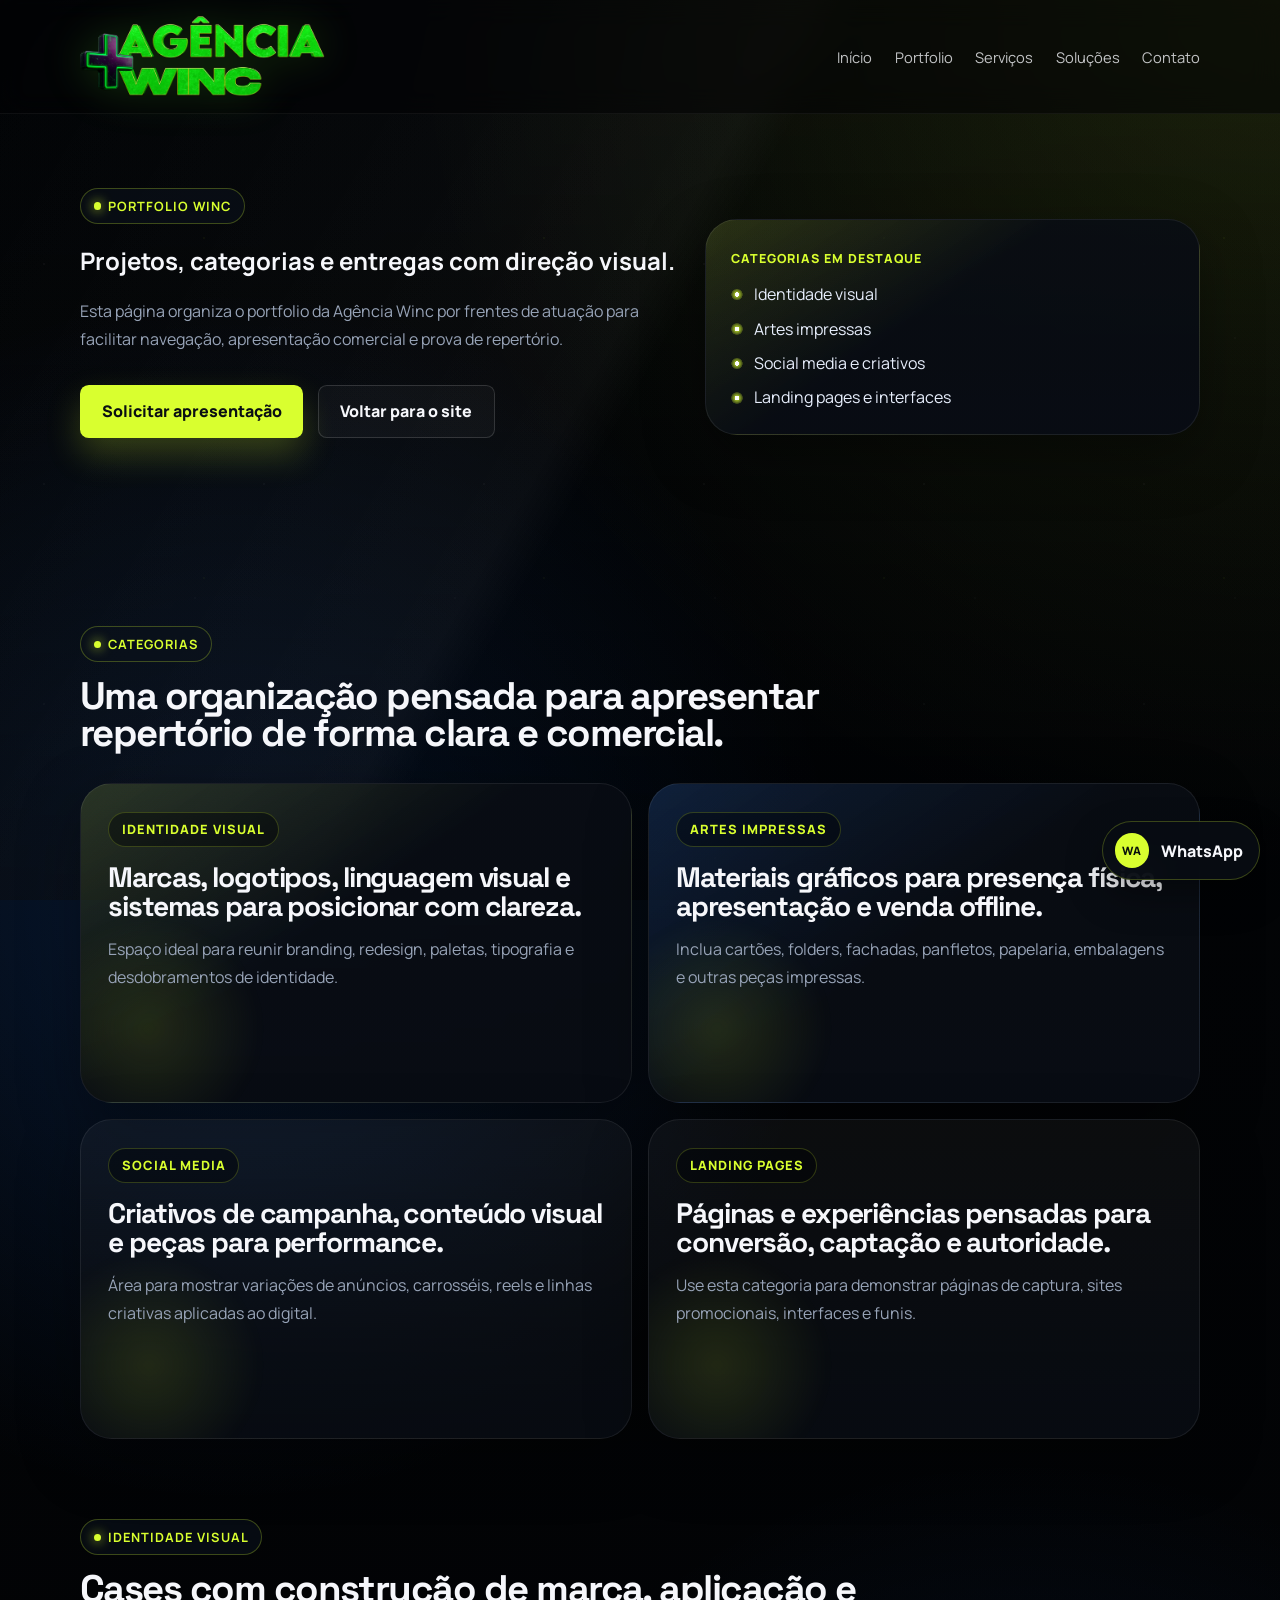
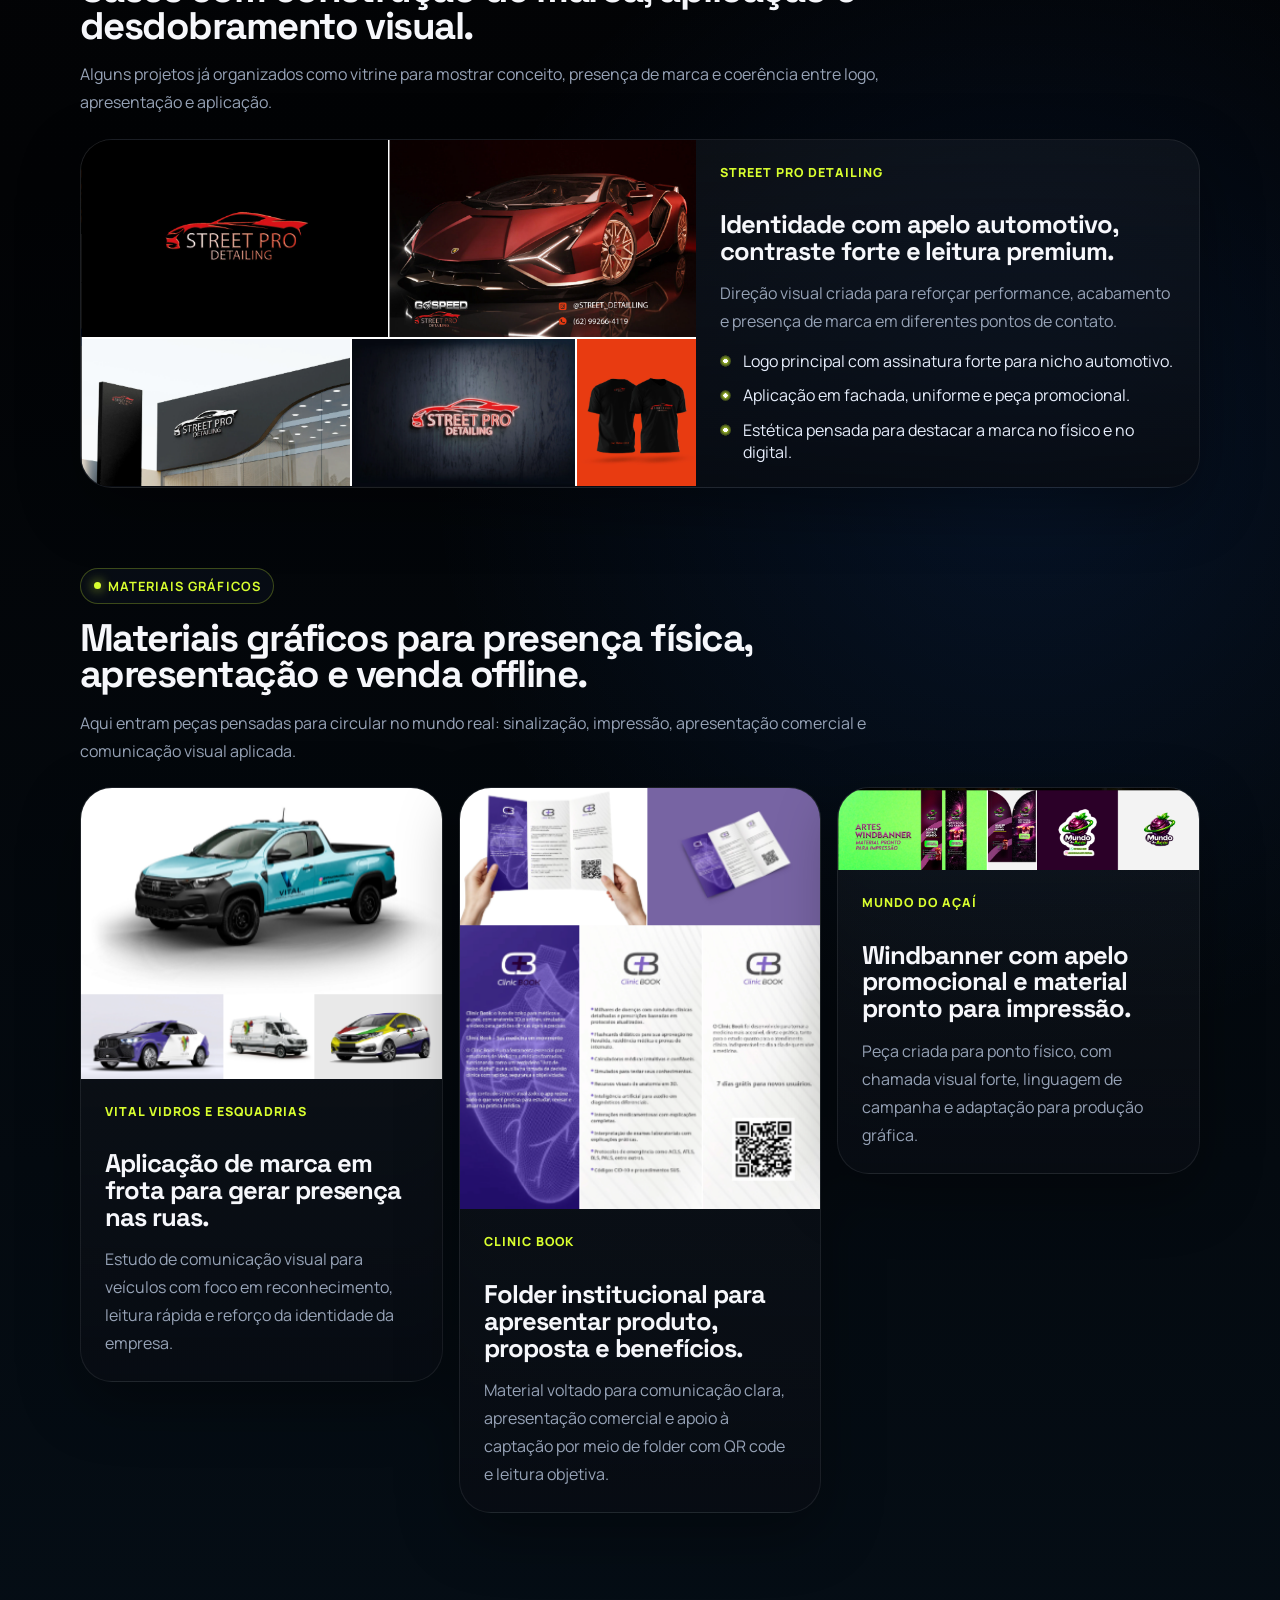
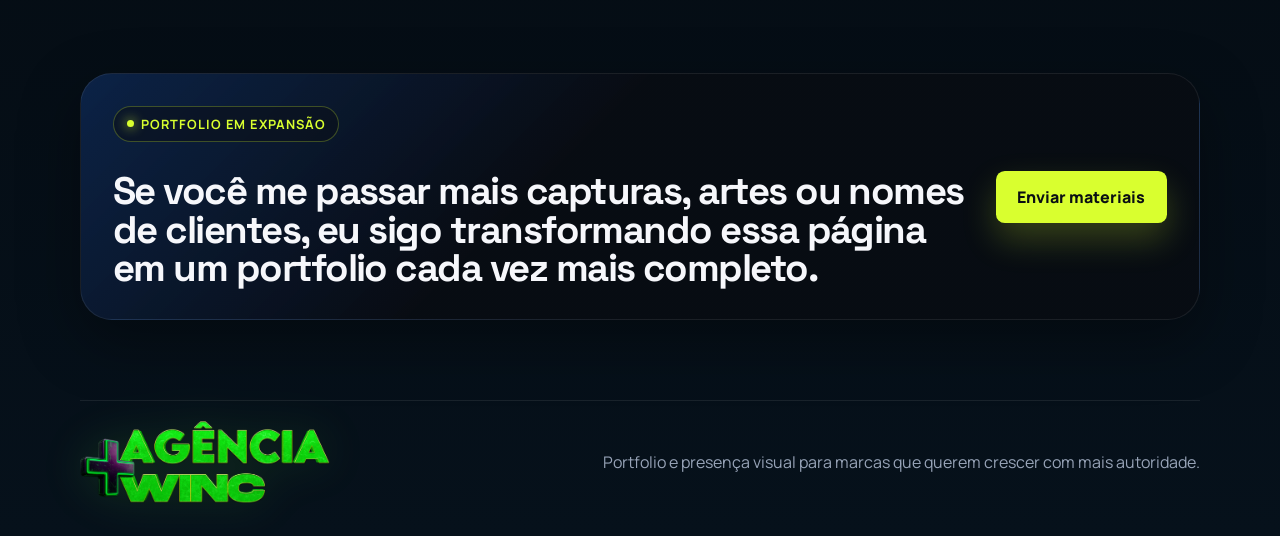
<file: portfolio.html>
<!DOCTYPE html>
<html lang="pt-BR">
  <head>
    <meta charset="UTF-8" />
    <meta name="viewport" content="width=device-width, initial-scale=1.0" />
    <title>Portfolio | Agência Winc</title>
    <meta
      name="description"
      content="Portfolio da Agência Winc com categorias de identidade visual, artes impressas, criativos, landing pages e soluções digitais."
    />
    <meta name="theme-color" content="#05080c" />
    <meta name="robots" content="index,follow" />
    <meta name="application-name" content="Agência Winc" />
    <meta property="og:type" content="website" />
    <meta property="og:locale" content="pt_BR" />
    <meta property="og:site_name" content="Agência Winc" />
    <meta property="og:title" content="Portfolio | Agência Winc" />
    <meta
      property="og:description"
      content="Veja categorias de projetos e frentes criativas da Agência Winc."
    />
    <meta property="og:url" content="https://agenciawinc.com/portfolio.html" />
    <meta property="og:image" content="https://agenciawinc.com/assets/portfolio-street-pro.png" />
    <meta name="twitter:card" content="summary_large_image" />
    <meta name="twitter:title" content="Portfolio | Agência Winc" />
    <meta
      name="twitter:description"
      content="Veja categorias de projetos e frentes criativas da Agência Winc."
    />
    <meta name="twitter:image" content="https://agenciawinc.com/assets/portfolio-street-pro.png" />
    <link rel="canonical" href="https://agenciawinc.com/portfolio.html" />
    <link rel="icon" type="image/png" sizes="256x256" href="./assets/favicon.png" />
    <link rel="manifest" href="./site.webmanifest" />
    <link rel="preconnect" href="https://fonts.googleapis.com" />
    <link rel="preconnect" href="https://fonts.gstatic.com" crossorigin />
    <link
      href="https://fonts.googleapis.com/css2?family=Manrope:wght@400;500;600;700;800&family=Space+Grotesk:wght@500;700&display=swap"
      rel="stylesheet"
    />
    <link rel="stylesheet" href="./styles.css" />
  </head>
  <body>
    <div class="page-shell">
      <header class="site-header">
        <div class="container nav-wrap">
          <a class="brand" href="./index.html" aria-label="Agência Winc">
            <img
              class="brand-logo"
              src="./assets/logo-winc-web.png"
              alt="Logo da Agência Winc"
              width="1200"
              height="399"
            />
          </a>

          <nav class="site-nav" aria-label="Principal">
            <a href="./index.html#inicio">Início</a>
            <a href="./portfolio.html" aria-current="page">Portfolio</a>
            <a href="./index.html#servicos">Serviços</a>
            <a href="./index.html#solucoes">Soluções</a>
            <a href="./index.html#contato">Contato</a>
          </nav>
        </div>
      </header>

      <main id="top">
        <section class="portfolio-hero">
          <div class="container portfolio-hero-grid">
            <div class="portfolio-copy">
              <span class="eyebrow">Portfolio Winc</span>
              <h1>
                Projetos, categorias
                <span>e entregas com direção visual.</span>
              </h1>
              <p class="hero-text">
                Esta página organiza o portfolio da Agência Winc por frentes de
                atuação para facilitar navegação, apresentação comercial e prova
                de repertório.
              </p>
              <div class="hero-actions">
                <a class="button button-primary" href="https://wa.me/558291875154" target="_blank" rel="noopener noreferrer">
                  Solicitar apresentação
                </a>
                <a class="button button-secondary" href="./index.html">
                  Voltar para o site
                </a>
              </div>
            </div>

            <div class="portfolio-summary">
              <article class="portfolio-summary-card">
                <span class="portfolio-kicker">Categorias em destaque</span>
                <ul class="portfolio-summary-list">
                  <li>Identidade visual</li>
                  <li>Artes impressas</li>
                  <li>Social media e criativos</li>
                  <li>Landing pages e interfaces</li>
                </ul>
              </article>
            </div>
          </div>
        </section>

        <section class="portfolio-categories">
          <div class="container">
            <div class="section-heading section-heading-compact">
              <span class="section-label">Categorias</span>
              <h2>Uma organização pensada para apresentar repertório de forma clara e comercial.</h2>
            </div>

            <div class="portfolio-grid">
              <article class="portfolio-card portfolio-card-lime">
                <span class="portfolio-chip">Identidade visual</span>
                <h3>Marcas, logotipos, linguagem visual e sistemas para posicionar com clareza.</h3>
                <p>
                  Espaço ideal para reunir branding, redesign, paletas, tipografia
                  e desdobramentos de identidade.
                </p>
              </article>

              <article class="portfolio-card portfolio-card-blue">
                <span class="portfolio-chip">Artes impressas</span>
                <h3>Materiais gráficos para presença física, apresentação e venda offline.</h3>
                <p>
                  Inclua cartões, folders, fachadas, panfletos, papelaria,
                  embalagens e outras peças impressas.
                </p>
              </article>

              <article class="portfolio-card portfolio-card-dark">
                <span class="portfolio-chip">Social media</span>
                <h3>Criativos de campanha, conteúdo visual e peças para performance.</h3>
                <p>
                  Área para mostrar variações de anúncios, carrosséis, reels e
                  linhas criativas aplicadas ao digital.
                </p>
              </article>

              <article class="portfolio-card portfolio-card-dark">
                <span class="portfolio-chip">Landing pages</span>
                <h3>Páginas e experiências pensadas para conversão, captação e autoridade.</h3>
                <p>
                  Use esta categoria para demonstrar páginas de captura, sites
                  promocionais, interfaces e funis.
                </p>
              </article>
            </div>
          </div>
        </section>

        <section class="portfolio-showcase-section" id="identidade-visual">
          <div class="container">
            <div class="section-heading section-heading-compact">
              <span class="section-label">Identidade visual</span>
              <h2>Cases com construção de marca, aplicação e desdobramento visual.</h2>
              <p>
                Alguns projetos já organizados como vitrine para mostrar conceito, presença
                de marca e coerência entre logo, apresentação e aplicação.
              </p>
            </div>

            <div class="portfolio-project-grid">
              <article class="portfolio-project portfolio-project-wide">
                <div class="portfolio-project-media portfolio-project-media-light">
                  <img
                    src="./assets/portfolio-street-pro.png"
                    alt="Apresentação da identidade visual Street Pro Detailing com logo, criativo automotivo, aplicação em fachada e camiseta."
                    width="935"
                    height="527"
                    loading="lazy"
                  />
                </div>
                <div class="portfolio-project-copy">
                  <span class="portfolio-kicker">Street Pro Detailing</span>
                  <h3>Identidade com apelo automotivo, contraste forte e leitura premium.</h3>
                  <p>
                    Direção visual criada para reforçar performance, acabamento e presença de
                    marca em diferentes pontos de contato.
                  </p>
                  <ul class="portfolio-list">
                    <li>Logo principal com assinatura forte para nicho automotivo.</li>
                    <li>Aplicação em fachada, uniforme e peça promocional.</li>
                    <li>Estética pensada para destacar a marca no físico e no digital.</li>
                  </ul>
                </div>
              </article>

            </div>
          </div>
        </section>

        <section class="portfolio-showcase-section" id="materiais-graficos">
          <div class="container">
            <div class="section-heading section-heading-compact">
              <span class="section-label">Materiais gráficos</span>
              <h2>Materiais gráficos para presença física, apresentação e venda offline.</h2>
              <p>
                Aqui entram peças pensadas para circular no mundo real: sinalização, impressão,
                apresentação comercial e comunicação visual aplicada.
              </p>
            </div>

            <div class="portfolio-project-grid portfolio-project-grid-three">
              <article class="portfolio-project">
                <div class="portfolio-project-media portfolio-project-media-light">
                  <img
                    src="./assets/portfolio-vital-frota.png"
                    alt="Apresentação da comunicação visual da Vital com aplicações em veículos."
                    width="345"
                    height="304"
                    loading="lazy"
                  />
                </div>
                <div class="portfolio-project-copy">
                  <span class="portfolio-kicker">Vital Vidros e Esquadrias</span>
                  <h3>Aplicação de marca em frota para gerar presença nas ruas.</h3>
                  <p>
                    Estudo de comunicação visual para veículos com foco em reconhecimento,
                    leitura rápida e reforço da identidade da empresa.
                  </p>
                </div>
              </article>

              <article class="portfolio-project">
                <div class="portfolio-project-media portfolio-project-media-light">
                  <img
                    src="./assets/portfolio-clinic-book.png"
                    alt="Folder e apresentação impressa da Clinic Book com QR code e páginas internas."
                    width="344"
                    height="402"
                    loading="lazy"
                  />
                </div>
                <div class="portfolio-project-copy">
                  <span class="portfolio-kicker">Clinic Book</span>
                  <h3>Folder institucional para apresentar produto, proposta e benefícios.</h3>
                  <p>
                    Material voltado para comunicação clara, apresentação comercial e apoio à
                    captação por meio de folder com QR code e leitura objetiva.
                  </p>
                </div>
              </article>

              <article class="portfolio-project">
                <div class="portfolio-project-media portfolio-project-media-light">
                  <img
                    src="./assets/portfolio-mundo-acai.png"
                    alt="Artes de windbanner do Mundo do Açaí prontas para impressão."
                    width="1118"
                    height="255"
                    loading="lazy"
                  />
                </div>
                <div class="portfolio-project-copy">
                  <span class="portfolio-kicker">Mundo do Açaí</span>
                  <h3>Windbanner com apelo promocional e material pronto para impressão.</h3>
                  <p>
                    Peça criada para ponto físico, com chamada visual forte, linguagem de
                    campanha e adaptação para produção gráfica.
                  </p>
                </div>
              </article>
            </div>
          </div>
        </section>

        <section class="portfolio-note">
          <div class="container portfolio-note-box">
            <div>
              <span class="section-label">Portfolio em expansão</span>
              <h2>Se você me passar mais capturas, artes ou nomes de clientes, eu sigo transformando essa página em um portfolio cada vez mais completo.</h2>
            </div>
            <a class="button button-primary" href="https://wa.me/558291875154" target="_blank" rel="noopener noreferrer">
              Enviar materiais
            </a>
          </div>
        </section>
      </main>

      <footer class="site-footer">
        <div class="container footer-wrap">
          <a class="footer-brand" href="./index.html" aria-label="Agência Winc">
            <img
              class="footer-logo"
              src="./assets/logo-winc-web.png"
              alt="Logo da Agência Winc"
              width="1200"
              height="399"
            />
          </a>
          <span>Portfolio e presença visual para marcas que querem crescer com mais autoridade.</span>
        </div>
      </footer>

      <a
        class="whatsapp-float"
        href="https://wa.me/558291875154"
        target="_blank"
        rel="noopener noreferrer"
        aria-label="Falar com a Agência Winc no WhatsApp"
      >
        <span class="whatsapp-float-mark">WA</span>
        <span>WhatsApp</span>
      </a>
    </div>
  </body>
</html>
</file>
<file: styles.css>
:root {
  --bg: #020305;
  --bg-soft: #07111c;
  --surface: rgba(8, 12, 19, 0.82);
  --surface-strong: #0a121c;
  --card-light: #f4f6fb;
  --text: #f6f7fb;
  --text-soft: #97a3b7;
  --text-dark: #10141c;
  --lime: #d9ff2f;
  --lime-soft: rgba(217, 255, 47, 0.22);
  --blue: #1f77ff;
  --blue-soft: rgba(31, 119, 255, 0.18);
  --line: rgba(255, 255, 255, 0.12);
  --max-width: 1120px;
  --radius-xl: 32px;
  --radius-lg: 24px;
  --radius-md: 18px;
  --shadow: 0 20px 60px rgba(0, 0, 0, 0.35);
}

* {
  box-sizing: border-box;
}

html {
  scroll-behavior: smooth;
}

main section[id] {
  scroll-margin-top: 6.5rem;
}

body {
  margin: 0;
  font-family: "Manrope", "Segoe UI", sans-serif;
  color: var(--text);
  background:
    radial-gradient(circle at top right, rgba(217, 255, 47, 0.12), transparent 22%),
    radial-gradient(circle at 18% 24%, rgba(31, 119, 255, 0.18), transparent 20%),
    radial-gradient(circle at 80% 55%, rgba(31, 119, 255, 0.12), transparent 26%),
    linear-gradient(180deg, #030507 0%, #020305 48%, #06111b 100%);
  min-height: 100vh;
}

body::before,
body::after {
  content: "";
  position: fixed;
  inset: 0;
  pointer-events: none;
  z-index: -2;
}

body::before {
  background-image:
    radial-gradient(circle at 20% 20%, rgba(255, 255, 255, 0.12) 0 1px, transparent 1px),
    radial-gradient(circle at 75% 30%, rgba(255, 255, 255, 0.08) 0 1px, transparent 1px),
    radial-gradient(circle at 60% 70%, rgba(217, 255, 47, 0.14) 0 1.5px, transparent 1.5px);
  background-size: 220px 220px, 260px 260px, 340px 340px;
  opacity: 0.35;
}

body::after {
  background:
    linear-gradient(120deg, transparent 0%, rgba(255, 255, 255, 0.03) 45%, transparent 48%),
    linear-gradient(180deg, rgba(2, 3, 5, 0) 0%, rgba(2, 3, 5, 0.48) 100%);
}

a {
  color: inherit;
  text-decoration: none;
}

img {
  display: block;
  max-width: 100%;
}

.container {
  width: min(calc(100% - 2rem), var(--max-width));
  margin: 0 auto;
}

.page-shell {
  overflow: clip;
}

.site-header {
  position: sticky;
  top: 0;
  z-index: 20;
  backdrop-filter: blur(14px);
  background: rgba(2, 3, 5, 0.55);
  border-bottom: 1px solid rgba(255, 255, 255, 0.05);
}

.nav-wrap {
  display: flex;
  align-items: center;
  justify-content: space-between;
  gap: 1.5rem;
  padding: 1rem 0;
}

.brand {
  display: inline-flex;
  align-items: center;
  width: clamp(168px, 20vw, 245px);
}

.brand-logo {
  width: 100%;
  height: auto;
  display: block;
  filter: drop-shadow(0 0 20px rgba(103, 255, 56, 0.18));
}

.site-nav {
  display: flex;
  align-items: center;
  gap: 1.4rem;
  font-size: 0.92rem;
  color: rgba(246, 247, 251, 0.78);
}

.site-nav a {
  position: relative;
}

.site-nav a::after {
  content: "";
  position: absolute;
  left: 0;
  bottom: -0.35rem;
  width: 100%;
  height: 1px;
  transform: scaleX(0);
  transform-origin: left;
  background: var(--lime);
  transition: transform 0.28s ease;
}

.site-nav a:hover::after,
.site-nav a:focus-visible::after {
  transform: scaleX(1);
}

.hero {
  padding: 4.6rem 0 2.5rem;
}

.hero-grid {
  display: grid;
  grid-template-columns: minmax(0, 1fr) minmax(360px, 0.95fr);
  align-items: center;
  gap: 2rem;
}

.hero-copy {
  max-width: 34rem;
  animation: rise-in 0.9s ease both;
}

.eyebrow,
.section-label,
.impact-kicker {
  display: inline-flex;
  align-items: center;
  gap: 0.45rem;
  padding: 0.5rem 0.8rem;
  border-radius: 999px;
  border: 1px solid rgba(217, 255, 47, 0.26);
  background: rgba(10, 18, 28, 0.6);
  font-size: 0.8rem;
  font-weight: 700;
  letter-spacing: 0.08em;
  text-transform: uppercase;
  color: var(--lime);
}

.eyebrow::before,
.section-label::before,
.impact-kicker::before {
  content: "";
  width: 0.45rem;
  height: 0.45rem;
  border-radius: 50%;
  background: currentColor;
  box-shadow: 0 0 12px currentColor;
}

.hero h1,
.impact-copy h2,
.section-heading h2,
.process-copy h2,
.cta h2 {
  font-family: "Space Grotesk", "Segoe UI", sans-serif;
  line-height: 0.95;
  letter-spacing: -0.04em;
}

.hero h1 {
  margin: 1.1rem 0 1rem;
  font-size: clamp(3rem, 6vw, 5.4rem);
}

.hero h1 span {
  color: var(--lime);
}

.hero-text,
.impact-detail p,
.section-heading p,
.service-card p,
.process-step p,
.showcase-card p,
.cta-box p,
.site-footer span {
  color: var(--text-soft);
  line-height: 1.75;
  font-size: 1rem;
}

.hero-actions {
  display: flex;
  flex-wrap: wrap;
  gap: 0.9rem;
  margin: 2rem 0 1.8rem;
}

.button {
  display: inline-flex;
  align-items: center;
  justify-content: center;
  min-height: 3.25rem;
  padding: 0.9rem 1.35rem;
  border-radius: 0.55rem;
  font-weight: 800;
  transition:
    transform 0.25s ease,
    box-shadow 0.25s ease,
    background 0.25s ease,
    color 0.25s ease;
}

.button:hover,
.button:focus-visible {
  transform: translateY(-2px);
}

.button-primary {
  color: #0a0f13;
  background: var(--lime);
  box-shadow: 0 16px 34px rgba(217, 255, 47, 0.22);
}

.button-secondary {
  color: var(--text);
  border: 1px solid rgba(255, 255, 255, 0.14);
  background: rgba(255, 255, 255, 0.03);
}

.hero-points {
  display: grid;
  gap: 0.75rem;
  padding: 0;
  margin: 0;
  list-style: none;
}

.hero-points li {
  display: flex;
  align-items: flex-start;
  gap: 0.7rem;
  color: #dde4f4;
}

.hero-points li::before {
  content: "";
  flex: 0 0 0.7rem;
  width: 0.7rem;
  height: 0.7rem;
  margin-top: 0.35rem;
  border-radius: 999px;
  background:
    radial-gradient(circle, #ffffff 0%, #ffffff 25%, transparent 26%),
    radial-gradient(circle, var(--lime) 0%, rgba(217, 255, 47, 0.15) 65%, transparent 70%);
}

.hero-visual {
  position: relative;
  min-height: 730px;
  border-radius: var(--radius-xl);
  border: 1px solid rgba(217, 255, 47, 0.16);
  background:
    linear-gradient(180deg, rgba(255, 255, 255, 0.03) 0%, rgba(8, 12, 19, 0.15) 100%),
    rgba(8, 12, 19, 0.32);
  box-shadow: var(--shadow);
  overflow: hidden;
  animation: float-in 1.1s ease both;
}

.hero-visual::before,
.hero-visual::after {
  content: "";
  position: absolute;
  inset: auto;
  pointer-events: none;
}

.hero-visual::before {
  top: 2rem;
  left: 2rem;
  width: 12rem;
  height: 12rem;
  border-radius: 50%;
  background: radial-gradient(circle, rgba(31, 119, 255, 0.28) 0%, transparent 70%);
  filter: blur(10px);
}

.hero-visual::after {
  right: -2rem;
  top: 18%;
  width: 18rem;
  height: 18rem;
  border-radius: 50%;
  background: radial-gradient(circle, rgba(217, 255, 47, 0.18) 0%, transparent 68%);
  filter: blur(12px);
}

.hero-visual img {
  width: 100%;
  height: 100%;
  object-fit: cover;
  object-position: center;
}

.hero-orbit {
  position: absolute;
  border-radius: 999px;
  border: 1px solid rgba(255, 255, 255, 0.14);
  opacity: 0.48;
  pointer-events: none;
}

.hero-orbit-one {
  left: -8%;
  bottom: 12%;
  width: 17rem;
  height: 4rem;
  transform: rotate(-14deg);
}

.hero-orbit-two {
  right: 12%;
  bottom: 9%;
  width: 10rem;
  height: 10rem;
  border-color: rgba(217, 255, 47, 0.18);
}

.impact-panel {
  padding: 1.4rem 0 5rem;
}

.impact-box {
  display: grid;
  grid-template-columns: minmax(0, 1.2fr) minmax(280px, 0.95fr);
  gap: 1.5rem;
  padding: 2rem;
  border: 2px solid rgba(31, 119, 255, 0.9);
  border-radius: var(--radius-lg);
  background:
    linear-gradient(180deg, rgba(8, 12, 19, 0.78) 0%, rgba(8, 12, 19, 0.58) 100%);
  box-shadow: 0 26px 50px rgba(0, 0, 0, 0.22);
}

.impact-copy h2 {
  margin: 0.9rem 0 0;
  font-size: clamp(2.2rem, 4vw, 3.6rem);
}

.impact-copy span {
  color: var(--lime);
}

.impact-detail {
  display: flex;
  flex-direction: column;
  justify-content: center;
  gap: 1.2rem;
}

.impact-button {
  align-self: flex-start;
}

.proof,
.brands,
.services,
.solutions,
.showcase,
.faq,
.cta {
  padding: 5rem 0;
}

.section-heading {
  max-width: 44rem;
  margin-bottom: 2rem;
}

.section-heading-compact {
  max-width: 52rem;
}

.proof-grid {
  display: grid;
  grid-template-columns: repeat(3, minmax(0, 1fr));
  gap: 1rem;
}

.proof-card {
  padding: 1.5rem;
  border-radius: var(--radius-lg);
  border: 1px solid rgba(255, 255, 255, 0.08);
  background:
    linear-gradient(180deg, rgba(255, 255, 255, 0.04) 0%, rgba(8, 12, 19, 0.86) 100%);
  box-shadow: var(--shadow);
}

.proof-number {
  display: inline-flex;
  margin-bottom: 1rem;
  font-family: "Space Grotesk", "Segoe UI", sans-serif;
  font-size: 0.84rem;
  color: rgba(217, 255, 47, 0.72);
}

.proof-card h3 {
  margin: 0 0 0.8rem;
  font-family: "Space Grotesk", "Segoe UI", sans-serif;
  font-size: 1.45rem;
  line-height: 1.06;
}

.proof-card p {
  margin: 0;
  color: var(--text-soft);
  line-height: 1.75;
}

.brands-grid {
  display: grid;
  grid-template-columns: repeat(4, minmax(0, 1fr));
  gap: 1.15rem;
  align-items: center;
  padding: 1.6rem 1.8rem;
  border-radius: 2rem;
  background: rgba(255, 255, 255, 0.98);
  box-shadow: 0 20px 44px rgba(0, 0, 0, 0.18);
}

.brand-tile {
  display: flex;
  align-items: center;
  justify-content: center;
  min-height: 11.25rem;
  padding: 1.15rem;
  border-radius: 1.55rem;
  border: 1px solid rgba(15, 23, 42, 0.06);
  background: linear-gradient(180deg, #ffffff 0%, #f4f7fb 100%);
  box-shadow:
    inset 0 1px 0 rgba(255, 255, 255, 0.96),
    0 12px 28px rgba(7, 12, 21, 0.08);
  overflow: visible;
  transition: transform 180ms ease, box-shadow 180ms ease;
}

.brand-tile:hover {
  transform: translateY(-4px);
  box-shadow:
    inset 0 1px 0 rgba(255, 255, 255, 0.96),
    0 18px 34px rgba(7, 12, 21, 0.12);
}

.brand-tile img {
  display: block;
  width: min(100%, 13.25rem);
  height: auto;
  aspect-ratio: 15 / 8;
  object-fit: contain;
  transition: transform 220ms ease, filter 220ms ease;
}

.brand-tile:hover img {
  transform: scale(1.07);
  filter: saturate(1.03);
}

.section-label {
  margin-bottom: 1rem;
}

.section-heading h2 {
  margin: 0;
  font-size: clamp(2.1rem, 3vw, 3.2rem);
}

.service-grid {
  display: grid;
  grid-template-columns: repeat(3, minmax(0, 1fr));
  gap: 1rem;
}

.service-card {
  position: relative;
  display: flex;
  flex-direction: column;
  gap: 1rem;
  min-height: 19rem;
  padding: 1.5rem;
  border-radius: var(--radius-lg);
  background: var(--card-light);
  color: var(--text-dark);
  box-shadow: 0 14px 30px rgba(0, 0, 0, 0.22);
}

.service-card-actionable {
  cursor: pointer;
}

.service-card-actionable:hover,
.service-card-actionable:focus-visible {
  transform: translateY(-2px);
  box-shadow: 0 18px 38px rgba(0, 0, 0, 0.28);
}

.service-index {
  font-family: "Space Grotesk", "Segoe UI", sans-serif;
  font-size: 0.88rem;
  color: rgba(16, 20, 28, 0.38);
}

.service-card h3 {
  margin: 0;
  font-size: 1.35rem;
  line-height: 1.1;
}

.service-card p {
  color: rgba(16, 20, 28, 0.7);
  flex: 1;
}

.service-card a {
  display: inline-flex;
  width: fit-content;
  min-height: 2.9rem;
  align-items: center;
  justify-content: center;
  padding: 0.85rem 1rem;
  border-radius: 0.45rem;
  background: var(--lime);
  color: #091015;
  font-weight: 800;
}

.solutions-grid {
  display: grid;
  grid-template-columns: repeat(2, minmax(0, 1fr));
  gap: 1rem;
}

.solution-card {
  position: relative;
  display: flex;
  flex-direction: column;
  gap: 1rem;
  min-height: 100%;
  padding: 1.7rem;
  border-radius: var(--radius-xl);
  border: 1px solid rgba(255, 255, 255, 0.08);
  background:
    linear-gradient(180deg, rgba(255, 255, 255, 0.04) 0%, rgba(8, 12, 19, 0.9) 100%);
  box-shadow: var(--shadow);
  overflow: hidden;
}

.solution-card::before {
  content: "";
  position: absolute;
  inset: auto auto -10% -8%;
  width: 14rem;
  height: 14rem;
  border-radius: 50%;
  background: radial-gradient(circle, rgba(217, 255, 47, 0.14) 0%, transparent 72%);
  filter: blur(6px);
  pointer-events: none;
}

.solution-card-whatsapp::after,
.solution-card-saas::after {
  content: "";
  position: absolute;
  inset: 1.2rem 1.2rem auto auto;
  width: 5rem;
  height: 5rem;
  border-radius: 1.3rem;
  border: 1px solid rgba(255, 255, 255, 0.12);
  opacity: 0.28;
  transform: rotate(14deg);
}

.solution-card-whatsapp {
  background:
    linear-gradient(145deg, rgba(217, 255, 47, 0.12) 0%, rgba(8, 12, 19, 0.9) 46%),
    linear-gradient(180deg, rgba(255, 255, 255, 0.04) 0%, rgba(8, 12, 19, 0.9) 100%);
}

.solution-card-saas {
  background:
    linear-gradient(145deg, rgba(31, 119, 255, 0.16) 0%, rgba(8, 12, 19, 0.9) 48%),
    linear-gradient(180deg, rgba(255, 255, 255, 0.04) 0%, rgba(8, 12, 19, 0.9) 100%);
}

.solution-card > * {
  position: relative;
  z-index: 1;
}

.solution-chip {
  display: inline-flex;
  width: fit-content;
  padding: 0.48rem 0.78rem;
  border-radius: 999px;
  border: 1px solid rgba(217, 255, 47, 0.2);
  background: rgba(2, 3, 5, 0.42);
  color: var(--lime);
  font-size: 0.8rem;
  font-weight: 800;
  letter-spacing: 0.08em;
  text-transform: uppercase;
}

.solution-card h3 {
  margin: 0;
  font-family: "Space Grotesk", "Segoe UI", sans-serif;
  font-size: clamp(1.7rem, 2.3vw, 2.4rem);
  line-height: 1.04;
  letter-spacing: -0.04em;
}

.solution-card p {
  margin: 0;
  color: var(--text-soft);
  line-height: 1.75;
}

.solution-list {
  display: grid;
  gap: 0.72rem;
  padding: 0;
  margin: 0 0 0.5rem;
  list-style: none;
}

.solution-list li {
  display: flex;
  align-items: flex-start;
  gap: 0.72rem;
  color: #e7eefc;
}

.solution-list li::before {
  content: "";
  flex: 0 0 0.72rem;
  width: 0.72rem;
  height: 0.72rem;
  margin-top: 0.35rem;
  border-radius: 50%;
  background:
    radial-gradient(circle, #ffffff 0%, #ffffff 28%, transparent 29%),
    radial-gradient(circle, var(--lime) 0%, rgba(217, 255, 47, 0.18) 70%, transparent 72%);
}

.solution-card .button {
  width: fit-content;
  margin-top: auto;
}

.portfolio-hero,
.portfolio-categories,
.portfolio-note,
.portfolio-link {
  padding: 5rem 0;
}

.portfolio-hero {
  padding-top: 4.6rem;
}

.portfolio-hero-grid {
  display: grid;
  grid-template-columns: minmax(0, 1.1fr) minmax(300px, 0.9fr);
  gap: 1.2rem;
  align-items: center;
}

.portfolio-copy {
  max-width: 42rem;
}

.portfolio-summary-card,
.portfolio-card {
  position: relative;
  overflow: hidden;
  border-radius: var(--radius-xl);
  border: 1px solid rgba(255, 255, 255, 0.08);
  box-shadow: var(--shadow);
}

.portfolio-summary-card {
  padding: 1.6rem;
  background:
    linear-gradient(145deg, rgba(217, 255, 47, 0.12) 0%, rgba(8, 12, 19, 0.9) 44%),
    linear-gradient(180deg, rgba(255, 255, 255, 0.04) 0%, rgba(8, 12, 19, 0.9) 100%);
}

.portfolio-kicker {
  display: inline-flex;
  margin-bottom: 1rem;
  color: var(--lime);
  font-size: 0.78rem;
  font-weight: 800;
  letter-spacing: 0.08em;
  text-transform: uppercase;
}

.portfolio-summary-list,
.portfolio-list {
  display: grid;
  gap: 0.78rem;
  padding: 0;
  margin: 0;
  list-style: none;
}

.portfolio-summary-list li,
.portfolio-list li {
  display: flex;
  align-items: flex-start;
  gap: 0.72rem;
  color: #e7eefc;
}

.portfolio-summary-list li::before,
.portfolio-list li::before {
  content: "";
  flex: 0 0 0.72rem;
  width: 0.72rem;
  height: 0.72rem;
  margin-top: 0.35rem;
  border-radius: 50%;
  background:
    radial-gradient(circle, #ffffff 0%, #ffffff 28%, transparent 29%),
    radial-gradient(circle, var(--lime) 0%, rgba(217, 255, 47, 0.18) 70%, transparent 72%);
}

.portfolio-grid {
  display: grid;
  grid-template-columns: repeat(2, minmax(0, 1fr));
  gap: 1rem;
}

.portfolio-card {
  min-height: 20rem;
  padding: 1.7rem;
}

.portfolio-card::before {
  content: "";
  position: absolute;
  inset: auto auto -12% -8%;
  width: 14rem;
  height: 14rem;
  border-radius: 50%;
  background: radial-gradient(circle, rgba(217, 255, 47, 0.12) 0%, transparent 72%);
  filter: blur(6px);
}

.portfolio-card > * {
  position: relative;
  z-index: 1;
}

.portfolio-chip {
  display: inline-flex;
  width: fit-content;
  margin-bottom: 1rem;
  padding: 0.48rem 0.78rem;
  border-radius: 999px;
  border: 1px solid rgba(217, 255, 47, 0.2);
  background: rgba(2, 3, 5, 0.42);
  color: var(--lime);
  font-size: 0.8rem;
  font-weight: 800;
  letter-spacing: 0.08em;
  text-transform: uppercase;
}

.portfolio-card h3 {
  margin: 0 0 0.85rem;
  font-family: "Space Grotesk", "Segoe UI", sans-serif;
  font-size: clamp(1.7rem, 2.2vw, 2.3rem);
  line-height: 1.04;
  letter-spacing: -0.04em;
}

.portfolio-card p {
  margin: 0;
  color: var(--text-soft);
  line-height: 1.75;
}

.portfolio-card-lime {
  background:
    linear-gradient(145deg, rgba(217, 255, 47, 0.12) 0%, rgba(8, 12, 19, 0.9) 44%),
    linear-gradient(180deg, rgba(255, 255, 255, 0.04) 0%, rgba(8, 12, 19, 0.9) 100%);
}

.portfolio-card-blue {
  background:
    linear-gradient(145deg, rgba(31, 119, 255, 0.16) 0%, rgba(8, 12, 19, 0.9) 48%),
    linear-gradient(180deg, rgba(255, 255, 255, 0.04) 0%, rgba(8, 12, 19, 0.9) 100%);
}

.portfolio-card-dark {
  background:
    linear-gradient(180deg, rgba(255, 255, 255, 0.04) 0%, rgba(8, 12, 19, 0.9) 100%);
}

.portfolio-showcase-section {
  padding: 0 0 5rem;
}

.portfolio-showcase-section .section-heading {
  max-width: 54rem;
  margin-bottom: 1.4rem;
}

.portfolio-project-grid {
  display: grid;
  grid-template-columns: repeat(2, minmax(0, 1fr));
  gap: 1rem;
  align-items: start;
}

.portfolio-project-grid-three {
  grid-template-columns: repeat(3, minmax(0, 1fr));
}

.portfolio-project {
  display: flex;
  flex-direction: column;
  align-self: start;
  overflow: hidden;
  border-radius: var(--radius-xl);
  border: 1px solid rgba(255, 255, 255, 0.08);
  background:
    linear-gradient(180deg, rgba(255, 255, 255, 0.04) 0%, rgba(8, 12, 19, 0.9) 100%);
  box-shadow: var(--shadow);
}

.portfolio-project-wide {
  grid-column: span 2;
  display: grid;
  grid-template-columns: minmax(0, 1.1fr) minmax(320px, 0.9fr);
  align-items: start;
}

.portfolio-project-split {
  grid-column: span 2;
  display: grid;
  grid-template-columns: minmax(260px, 0.72fr) minmax(0, 1fr);
  align-items: start;
}

.portfolio-project-media {
  display: flex;
  align-items: center;
  justify-content: center;
  overflow: hidden;
  background: rgba(255, 255, 255, 0.04);
}

.portfolio-project-media-light {
  background: #f6f7fb;
}

.portfolio-project-media-dark {
  background: #020305;
}

.portfolio-project-media img {
  width: 100%;
  height: auto;
}

.portfolio-media-showcase {
  padding: 0;
}

.portfolio-media-showcase img {
  background: #020305;
}

.portfolio-media-vehicle,
.portfolio-media-print,
.portfolio-media-banner {
  padding: 0;
}

.portfolio-media-vehicle img,
.portfolio-media-print img,
.portfolio-media-banner img {
  width: 100%;
  height: auto;
}

.portfolio-project-vehicle .portfolio-project-copy,
.portfolio-project-print .portfolio-project-copy,
.portfolio-project-banner .portfolio-project-copy {
  gap: 0.75rem;
}

.portfolio-project-split .portfolio-project-media {
  align-self: start;
}

.portfolio-project-split .portfolio-project-media img {
  height: auto;
}

.portfolio-project-copy {
  display: grid;
  align-content: start;
  gap: 0.9rem;
  padding: 1.5rem;
}

.portfolio-project-copy h3 {
  margin: 0;
  font-family: "Space Grotesk", "Segoe UI", sans-serif;
  font-size: clamp(1.55rem, 2vw, 2.1rem);
  line-height: 1.05;
  letter-spacing: -0.04em;
}

.portfolio-project-copy p {
  margin: 0;
  color: var(--text-soft);
  line-height: 1.75;
}

.briefing-hero,
.briefing-form-wrap {
  padding: 4.8rem 0;
}

.briefing-hero {
  padding-bottom: 2rem;
}

.briefing-hero-grid {
  display: grid;
  grid-template-columns: minmax(0, 1fr);
  gap: 1.2rem;
  align-items: start;
}

.briefing-copy {
  max-width: 45rem;
}

.briefing-side-card,
.briefing-form-shell,
.briefing-section,
.briefing-summary-card {
  border-radius: var(--radius-xl);
  border: 1px solid rgba(255, 255, 255, 0.08);
  box-shadow: var(--shadow);
}

.briefing-side-card,
.briefing-summary-card {
  padding: 1.6rem;
  background:
    linear-gradient(145deg, rgba(217, 255, 47, 0.1) 0%, rgba(8, 12, 19, 0.92) 46%),
    linear-gradient(180deg, rgba(255, 255, 255, 0.04) 0%, rgba(8, 12, 19, 0.92) 100%);
}

.briefing-inline-note,
.briefing-summary-card p,
.field-help,
.choice-help,
.briefing-status p,
.briefing-rules li {
  color: var(--text-soft);
  line-height: 1.7;
}

.briefing-form-shell {
  display: grid;
  gap: 1rem;
  padding: 1rem;
  background: rgba(8, 12, 19, 0.28);
}

.form-honeypot {
  position: absolute;
  top: 0;
  left: -9999px;
  width: 1px;
  height: 1px;
  margin: 0;
  padding: 0;
  overflow: hidden;
  opacity: 0;
  pointer-events: none;
  clip: rect(0 0 0 0);
  clip-path: inset(50%);
  white-space: nowrap;
}

.briefing-section {
  padding: 1.55rem;
  background:
    linear-gradient(180deg, rgba(255, 255, 255, 0.04) 0%, rgba(8, 12, 19, 0.9) 100%);
}

.briefing-section-head {
  max-width: 44rem;
  margin-bottom: 1.2rem;
}

.briefing-section-head h2 {
  margin: 0.65rem 0 0;
  font-family: "Space Grotesk", "Segoe UI", sans-serif;
  font-size: clamp(1.8rem, 2.5vw, 2.5rem);
  line-height: 1.02;
  letter-spacing: -0.04em;
}

.briefing-grid {
  display: grid;
  grid-template-columns: repeat(2, minmax(0, 1fr));
  gap: 1rem;
}

.briefing-grid-single {
  grid-template-columns: 1fr;
}

.briefing-full {
  grid-column: 1 / -1;
}

.form-field,
.choice-group {
  display: grid;
  gap: 0.55rem;
}

.form-field > span,
.choice-group > legend {
  padding: 0;
  font-weight: 700;
  color: #edf3ff;
}

.form-field input,
.form-field textarea,
.form-field select {
  width: 100%;
  min-height: 3.2rem;
  padding: 0.95rem 1rem;
  border: 1px solid rgba(255, 255, 255, 0.12);
  border-radius: 14px;
  background: rgba(2, 3, 5, 0.38);
  color: var(--text);
  font: inherit;
}

.form-field textarea {
  min-height: 8.2rem;
  resize: vertical;
}

.form-field input::placeholder,
.form-field textarea::placeholder {
  color: rgba(151, 163, 183, 0.72);
}

.form-field input:focus-visible,
.form-field textarea:focus-visible,
.form-field select:focus-visible {
  outline: 2px solid rgba(217, 255, 47, 0.38);
  outline-offset: 1px;
  border-color: rgba(217, 255, 47, 0.48);
}

.choice-group {
  margin: 0;
  border: 0;
}

.choice-grid {
  display: grid;
  grid-template-columns: repeat(auto-fit, minmax(180px, 1fr));
  gap: 0.75rem;
}

.choice-pill {
  display: flex;
  gap: 0.7rem;
  align-items: flex-start;
  min-height: 3.8rem;
  padding: 0.85rem 1rem;
  border-radius: 16px;
  border: 1px solid rgba(255, 255, 255, 0.12);
  background: rgba(255, 255, 255, 0.03);
  color: #e7eefc;
  cursor: pointer;
}

.choice-pill input {
  flex: 0 0 auto;
  width: 1rem;
  height: 1rem;
  margin-top: 0.15rem;
  accent-color: var(--lime);
}

.choice-pill:hover {
  border-color: rgba(217, 255, 47, 0.34);
  transform: translateY(-1px);
}

.briefing-rules {
  display: grid;
  gap: 0.7rem;
  padding: 0;
  margin: 1rem 0 0;
  list-style: none;
}

.briefing-actions {
  display: grid;
  gap: 1rem;
  padding: 1.55rem;
  border-radius: var(--radius-xl);
  border: 1px solid rgba(255, 255, 255, 0.08);
  background:
    linear-gradient(135deg, rgba(31, 119, 255, 0.18) 0%, rgba(8, 12, 19, 0.92) 42%),
    rgba(8, 12, 19, 0.82);
  box-shadow: var(--shadow);
}

.briefing-actions-row {
  display: flex;
  flex-wrap: wrap;
  gap: 0.85rem;
}

.briefing-status {
  display: none;
  gap: 0.6rem;
  padding: 1rem 1.1rem;
  border-radius: 18px;
  border: 1px solid rgba(217, 255, 47, 0.22);
  background: rgba(217, 255, 47, 0.08);
}

.briefing-status.is-visible {
  display: grid;
}

.briefing-status strong {
  color: #f4ffd2;
}

.briefing-status.is-pending {
  border-color: rgba(31, 119, 255, 0.35);
  background: rgba(31, 119, 255, 0.12);
}

.briefing-status.is-error {
  border-color: rgba(255, 107, 107, 0.35);
  background: rgba(255, 107, 107, 0.12);
}

.briefing-status.is-error strong {
  color: #ffe3e3;
}

.briefing-status-actions {
  display: flex;
  flex-wrap: wrap;
  gap: 0.8rem;
}

.briefing-status-actions a {
  display: inline-flex;
  align-items: center;
  justify-content: center;
  min-height: 2.8rem;
  padding: 0.8rem 1rem;
  border-radius: 12px;
  border: 1px solid rgba(255, 255, 255, 0.12);
  background: rgba(2, 3, 5, 0.28);
  color: var(--text);
  font-weight: 700;
}

.briefing-card-grid {
  display: grid;
  grid-template-columns: repeat(2, minmax(0, 1fr));
  gap: 1rem;
}

.briefing-history {
  display: grid;
  gap: 0.9rem;
}

.briefing-history-item {
  display: grid;
  grid-template-columns: minmax(0, 1fr) auto;
  gap: 0.9rem;
  align-items: center;
  padding: 1rem 1.05rem;
  border-radius: 16px;
  border: 1px solid rgba(255, 255, 255, 0.08);
  background: rgba(255, 255, 255, 0.03);
}

.briefing-history-copy {
  display: grid;
  gap: 0.28rem;
}

.briefing-history-copy strong {
  color: #eff5ff;
}

.briefing-history-copy span {
  color: #d9ff2f;
  font-size: 0.88rem;
  font-weight: 700;
  letter-spacing: 0.05em;
  text-transform: uppercase;
}

.briefing-history-copy p {
  margin: 0;
  color: var(--text-soft);
  font-size: 0.94rem;
}

.briefing-history-actions {
  display: flex;
  flex-wrap: wrap;
  gap: 0.7rem;
}

.briefing-history-actions a {
  display: inline-flex;
  align-items: center;
  justify-content: center;
  min-height: 2.8rem;
  padding: 0.8rem 1rem;
  border-radius: 12px;
  border: 1px solid rgba(255, 255, 255, 0.12);
  background: rgba(2, 3, 5, 0.28);
  color: var(--text);
  font-weight: 700;
}

.service-note {
  display: inline-flex;
  width: fit-content;
  margin-top: auto;
  padding: 0.42rem 0.7rem;
  border-radius: 999px;
  background: rgba(16, 20, 28, 0.06);
  color: rgba(16, 20, 28, 0.62);
  font-size: 0.78rem;
  font-weight: 700;
  letter-spacing: 0.04em;
  text-transform: uppercase;
}

.portfolio-note-box {
  display: grid;
  grid-template-columns: minmax(0, 1.2fr) auto;
  gap: 1.5rem;
  align-items: center;
  padding: 2rem;
  border-radius: var(--radius-xl);
  background:
    linear-gradient(135deg, rgba(31, 119, 255, 0.22) 0%, rgba(8, 12, 19, 0.92) 42%),
    rgba(8, 12, 19, 0.82);
  border: 1px solid rgba(255, 255, 255, 0.08);
  box-shadow: var(--shadow);
}

.portfolio-note-box h2 {
  margin: 0.9rem 0 0;
  font-family: "Space Grotesk", "Segoe UI", sans-serif;
  font-size: clamp(2rem, 3vw, 3.05rem);
  line-height: 1;
  letter-spacing: -0.04em;
}

.process {
  padding: 4.5rem 0;
  background: linear-gradient(180deg, #f4f6fb 0%, #e9edf7 100%);
  color: var(--text-dark);
}

.process-grid {
  display: grid;
  grid-template-columns: minmax(0, 0.95fr) minmax(0, 1.3fr);
  gap: 2rem;
  align-items: center;
}

.section-label-dark {
  border-color: rgba(16, 20, 28, 0.12);
  background: rgba(16, 20, 28, 0.04);
  color: var(--blue);
}

.process-copy h2 {
  margin: 0.8rem 0 0;
  font-size: clamp(2.1rem, 3.8vw, 3.6rem);
}

.process-steps {
  display: grid;
  grid-template-columns: repeat(4, minmax(0, 1fr));
  gap: 1rem;
}

.process-step {
  position: relative;
  padding: 1.3rem 1rem 1rem;
  border-radius: var(--radius-md);
  background: rgba(255, 255, 255, 0.7);
  border: 1px solid rgba(16, 20, 28, 0.08);
}

.step-dot {
  display: inline-block;
  width: 0.85rem;
  height: 0.85rem;
  margin-bottom: 1rem;
  border-radius: 50%;
  background: linear-gradient(180deg, #3f93ff 0%, #0f64ff 100%);
  box-shadow: 0 0 0 5px rgba(31, 119, 255, 0.12);
}

.process-step strong {
  display: block;
  margin-bottom: 0.45rem;
  font-size: 1rem;
}

.process-step p {
  margin: 0;
  color: rgba(16, 20, 28, 0.72);
}

.showcase-grid {
  display: grid;
  grid-template-columns: repeat(3, minmax(0, 1fr));
  gap: 1rem;
}

.showcase-card {
  position: relative;
  min-height: 25rem;
  padding: 1.6rem;
  border-radius: 1.6rem;
  overflow: hidden;
  border: 1px solid rgba(255, 255, 255, 0.08);
  background:
    linear-gradient(180deg, rgba(255, 255, 255, 0.04) 0%, rgba(8, 12, 19, 0.84) 100%);
}

.showcase-card::before {
  content: "";
  position: absolute;
  inset: 0;
  background:
    linear-gradient(180deg, transparent 0%, rgba(2, 3, 5, 0.86) 100%),
    radial-gradient(circle at top right, rgba(217, 255, 47, 0.3) 0%, transparent 28%);
  opacity: 0.92;
}

.showcase-card > * {
  position: relative;
  z-index: 1;
}

.showcase-tag {
  display: inline-flex;
  margin-bottom: 10rem;
  padding: 0.45rem 0.75rem;
  border-radius: 999px;
  background: rgba(2, 3, 5, 0.55);
  border: 1px solid rgba(255, 255, 255, 0.12);
  font-size: 0.78rem;
  font-weight: 800;
  text-transform: uppercase;
  letter-spacing: 0.08em;
}

.showcase-card h3 {
  margin: 0 0 0.8rem;
  font-family: "Space Grotesk", "Segoe UI", sans-serif;
  font-size: 2rem;
  line-height: 1.02;
  letter-spacing: -0.04em;
}

.showcase-card-photo {
  background:
    linear-gradient(180deg, rgba(255, 255, 255, 0.03) 0%, rgba(8, 12, 19, 0.65) 100%),
    url("/assets/hero-winc-web.webp") center 20% / cover;
}

.showcase-card-blue {
  background:
    linear-gradient(140deg, rgba(31, 119, 255, 0.45) 0%, rgba(8, 12, 19, 0.8) 52%),
    radial-gradient(circle at 24% 20%, rgba(255, 255, 255, 0.2) 0%, transparent 22%),
    linear-gradient(180deg, #10274c 0%, #07111c 100%);
}

.showcase-card-blue::after,
.showcase-card-gold::after {
  content: "";
  position: absolute;
  inset: 12% 12% auto auto;
  width: 6rem;
  height: 6rem;
  border-radius: 1.6rem;
  border: 1px solid rgba(255, 255, 255, 0.16);
  opacity: 0.35;
  transform: rotate(15deg);
}

.showcase-card-gold {
  background:
    linear-gradient(150deg, rgba(217, 255, 47, 0.24) 0%, rgba(8, 12, 19, 0.82) 44%),
    radial-gradient(circle at 76% 18%, rgba(217, 255, 47, 0.35) 0%, transparent 20%),
    linear-gradient(180deg, #232910 0%, #07111c 100%);
}

.faq-grid {
  display: grid;
  grid-template-columns: minmax(0, 0.95fr) minmax(0, 1.05fr);
  gap: 1.5rem;
  align-items: start;
}

.faq-heading {
  margin-bottom: 0;
}

.faq-list {
  display: grid;
  gap: 0.9rem;
}

.faq-item {
  padding: 0 1.25rem;
  border-radius: var(--radius-lg);
  border: 1px solid rgba(255, 255, 255, 0.08);
  background:
    linear-gradient(180deg, rgba(255, 255, 255, 0.03) 0%, rgba(8, 12, 19, 0.86) 100%);
}

.faq-item summary {
  display: flex;
  align-items: center;
  justify-content: space-between;
  gap: 1rem;
  padding: 1.2rem 0;
  cursor: pointer;
  list-style: none;
  font-family: "Space Grotesk", "Segoe UI", sans-serif;
  font-size: 1.1rem;
}

.faq-item summary::-webkit-details-marker {
  display: none;
}

.faq-item summary::after {
  content: "+";
  flex: 0 0 auto;
  font-size: 1.3rem;
  color: rgba(255, 255, 255, 0.64);
}

.faq-item[open] summary::after {
  content: "-";
  color: var(--lime);
}

.faq-item p {
  margin: 0 0 1.2rem;
  color: var(--text-soft);
  line-height: 1.75;
}

.cta-box {
  display: grid;
  grid-template-columns: minmax(0, 1.25fr) auto;
  gap: 1.5rem;
  align-items: center;
  padding: 2rem;
  border-radius: var(--radius-xl);
  background:
    linear-gradient(135deg, rgba(31, 119, 255, 0.24) 0%, rgba(8, 12, 19, 0.92) 42%),
    rgba(8, 12, 19, 0.82);
  border: 1px solid rgba(255, 255, 255, 0.08);
  box-shadow: var(--shadow);
}

.cta h2 {
  margin: 0.9rem 0 0;
  font-size: clamp(2rem, 3vw, 3.1rem);
}

.cta-note {
  margin: 1rem 0 0;
}

.site-footer {
  padding: 0 0 2rem;
}

.footer-wrap {
  display: flex;
  align-items: center;
  justify-content: space-between;
  gap: 1rem;
  padding-top: 1.2rem;
  border-top: 1px solid rgba(255, 255, 255, 0.08);
}

.footer-brand {
  display: inline-flex;
  align-items: center;
  width: min(250px, 100%);
}

.footer-logo {
  width: 100%;
  height: auto;
  display: block;
  filter: drop-shadow(0 0 22px rgba(103, 255, 56, 0.12));
}

.whatsapp-float {
  position: fixed;
  right: 1.25rem;
  bottom: 1.25rem;
  z-index: 25;
  display: inline-flex;
  align-items: center;
  gap: 0.75rem;
  padding: 0.7rem 1rem 0.7rem 0.75rem;
  border-radius: 999px;
  border: 1px solid rgba(217, 255, 47, 0.24);
  background: rgba(8, 12, 19, 0.92);
  backdrop-filter: blur(14px);
  box-shadow: 0 16px 36px rgba(0, 0, 0, 0.34);
  color: var(--text);
  font-weight: 800;
}

.whatsapp-float-mark {
  display: grid;
  place-items: center;
  width: 2.15rem;
  height: 2.15rem;
  border-radius: 50%;
  background: var(--lime);
  color: #08100b;
  font-size: 0.72rem;
  letter-spacing: 0.06em;
}

@keyframes rise-in {
  from {
    opacity: 0;
    transform: translateY(24px);
  }

  to {
    opacity: 1;
    transform: translateY(0);
  }
}

@keyframes float-in {
  from {
    opacity: 0;
    transform: translateX(24px) scale(0.98);
  }

  to {
    opacity: 1;
    transform: translateX(0) scale(1);
  }
}

@media (max-width: 1080px) {
  .hero-grid,
  .impact-box,
  .portfolio-hero-grid,
  .portfolio-note-box,
  .process-grid,
  .faq-grid,
  .cta-box {
    grid-template-columns: 1fr;
  }

  .hero-copy {
    max-width: none;
  }

  .proof-grid,
  .service-grid,
  .solutions-grid,
  .portfolio-grid,
  .briefing-card-grid,
  .portfolio-project-grid,
  .process-steps,
  .showcase-grid {
    grid-template-columns: repeat(2, minmax(0, 1fr));
  }

  .brands-grid {
    grid-template-columns: repeat(3, minmax(0, 1fr));
    padding: 1.4rem;
  }

  .briefing-hero-grid {
    grid-template-columns: 1fr;
  }

  .briefing-grid {
    grid-template-columns: 1fr;
  }

  .portfolio-project-grid-three {
    grid-template-columns: repeat(2, minmax(0, 1fr));
  }

  .portfolio-project-wide {
    grid-column: span 2;
    grid-template-columns: 1fr;
  }

  .portfolio-project-split {
    grid-column: span 2;
    grid-template-columns: 1fr;
  }

  .hero-visual {
    min-height: 620px;
  }

  .showcase-tag {
    margin-bottom: 7rem;
  }
}

@media (max-width: 760px) {
  .nav-wrap {
    flex-direction: column;
    align-items: flex-start;
    padding: 0.9rem 0;
  }

  .brand {
    width: min(180px, 48vw);
  }

  .site-nav {
    display: flex;
    flex-wrap: wrap;
    gap: 0.55rem;
  }

  .site-nav a {
    padding: 0.48rem 0.75rem;
    border-radius: 999px;
    border: 1px solid rgba(255, 255, 255, 0.08);
    background: rgba(255, 255, 255, 0.03);
  }

  .site-nav a::after {
    display: none;
  }

  .hero {
    padding-top: 3rem;
  }

  .hero h1 {
    font-size: clamp(2.6rem, 14vw, 4rem);
  }

  .impact-box,
  .cta-box {
    padding: 1.4rem;
  }

  .proof-grid,
  .service-grid,
  .solutions-grid,
  .portfolio-grid,
  .briefing-card-grid,
  .portfolio-project-grid,
  .process-steps,
  .showcase-grid {
    grid-template-columns: 1fr;
  }

  .brands-grid {
    grid-template-columns: repeat(2, minmax(0, 1fr));
    padding: 1.15rem;
  }

  .portfolio-project-grid-three {
    grid-template-columns: 1fr;
  }

  .briefing-history-item {
    grid-template-columns: 1fr;
  }

  .portfolio-showcase-section {
    padding-bottom: 4rem;
  }

  .portfolio-project-wide {
    grid-column: auto;
  }

  .portfolio-project-split {
    grid-column: auto;
    grid-template-columns: 1fr;
  }

  .hero-visual {
    min-height: 520px;
  }

  .showcase-card {
    min-height: 21rem;
  }

  .footer-wrap {
    flex-direction: column;
    align-items: flex-start;
  }
}

@media (max-width: 540px) {
  .container {
    width: min(calc(100% - 1.25rem), var(--max-width));
  }

  .impact-box,
  .proof-card,
  .brand-tile,
  .solution-card,
  .portfolio-card,
  .briefing-section,
  .briefing-actions,
  .briefing-side-card,
  .portfolio-project-copy,
  .portfolio-note-box,
  .cta-box,
  .service-card,
  .showcase-card,
  .faq-item {
    padding: 1.25rem;
  }

  .button,
  .service-card a,
  .impact-button,
  .cta .button {
    width: 100%;
  }

  .hero-actions {
    flex-direction: column;
  }

  .hero-visual {
    min-height: 420px;
  }

  .impact-copy h2,
  .section-heading h2,
  .process-copy h2,
  .cta h2 {
    font-size: clamp(1.9rem, 9.5vw, 2.45rem);
    line-height: 1;
  }

  .showcase-card h3 {
    font-size: 1.7rem;
  }

  .solution-card .button {
    width: 100%;
  }

  .faq-item {
    padding: 0 1rem;
  }

  .faq-item summary {
    font-size: 1rem;
  }

  .brands-grid {
    grid-template-columns: 1fr;
    gap: 0.35rem;
  }

  .whatsapp-float {
    left: 50%;
    right: auto;
    transform: translateX(-50%);
    justify-content: center;
    width: auto;
    max-width: calc(100% - 1.5rem);
    padding: 0.62rem 0.9rem 0.62rem 0.7rem;
  }
}
</file>
